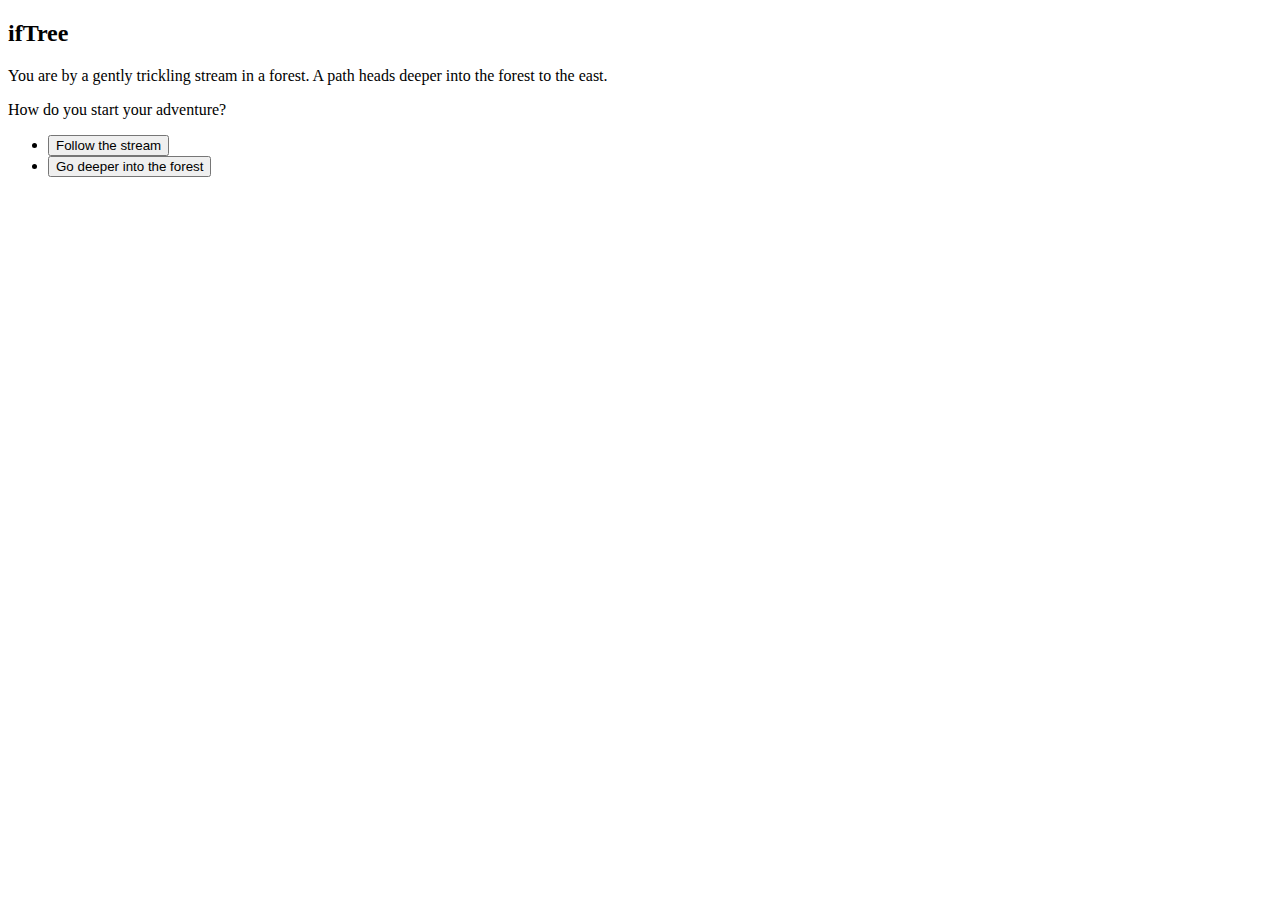
<file: example/index.html>
<!DOCTYPE HTML>

<html>

<head>
	<meta http-equiv="Content-Type" content="text/html; charset=UTF-8" />
	<script src="js/ifTree.js"></script>
	<script src="js/data.js"></script>
	<title>ifTree</title>
</head>

<body>
	<h2>ifTree</h2>
	<div id="tree"></div>
	<script>
	var tree = ifTree.init("tree", {
	    nodes: data.nodes,
	    start: "stream",
	    flags: data.flags
	});
	</script>

</body>

</html>
</file>
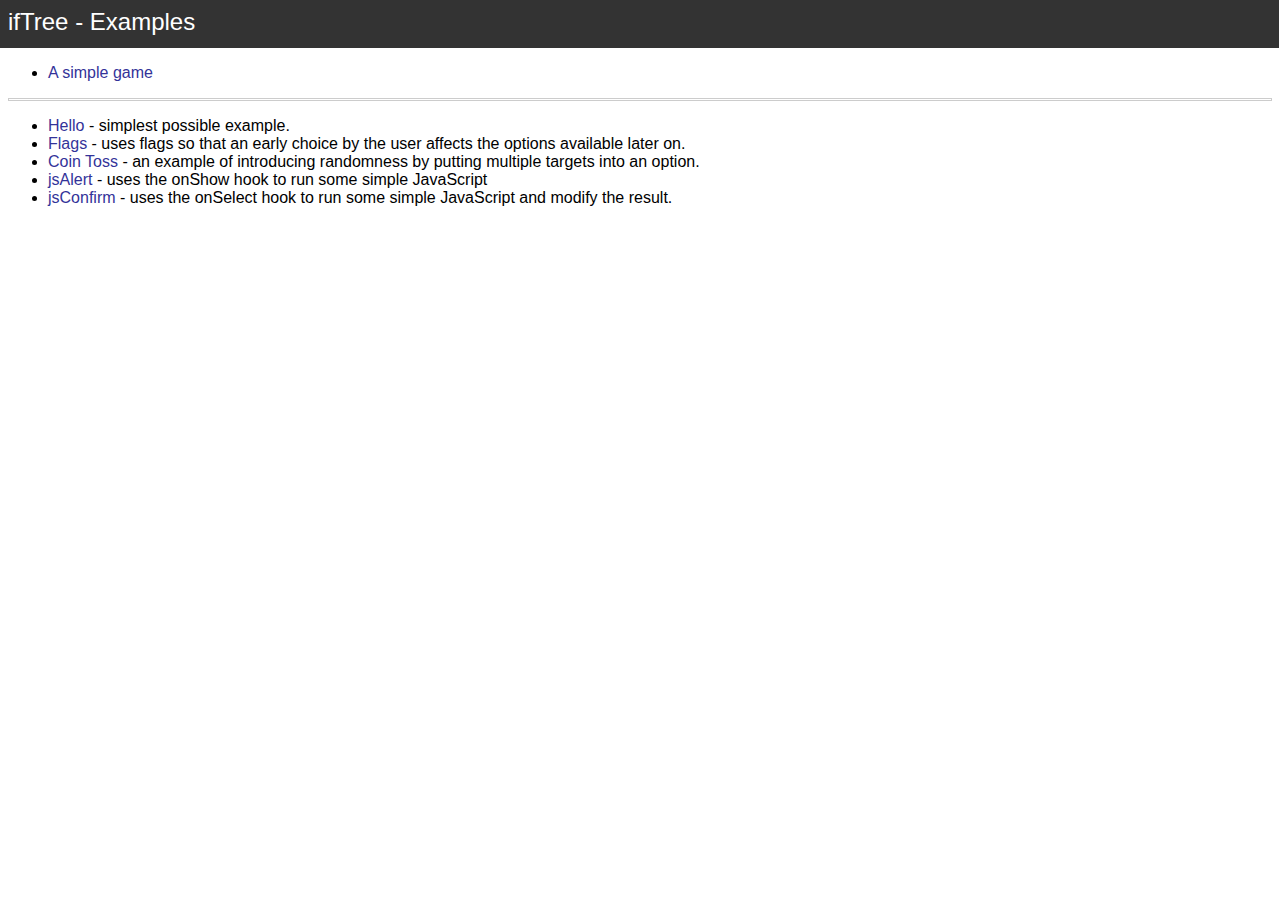
<file: examples/index.html>
<!DOCTYPE HTML>

<html>

<head>
	<meta http-equiv="Content-Type" content="text/html; charset=UTF-8" />
	<link href="css/styles.css" rel="stylesheet">
	<title>ifTree - Examples</title>
</head>

<body>
	<h2>ifTree - Examples</h2>
	<ul>	
		<li><a href="simpleGame.html">A simple game</a></li>
	</ul>
	<hr/>
	<ul>
		<li><a href="hello.html">Hello</a> - simplest possible example.</li>
		<li><a href="flags.html">Flags</a> - uses flags so that an early choice by the user affects the options available later on.</li>
		<li><a href="cointoss.html">Coin Toss</a> - an example of introducing randomness by putting multiple targets into an option.</li>
		<li><a href="jsAlert.html">jsAlert</a> - uses the onShow hook to run some simple JavaScript</li>
		<li><a href="jsConfirm.html">jsConfirm</a> - uses the onSelect hook to run some simple JavaScript and modify the result.</li>
	</ul>

</body>

</html>
</file>
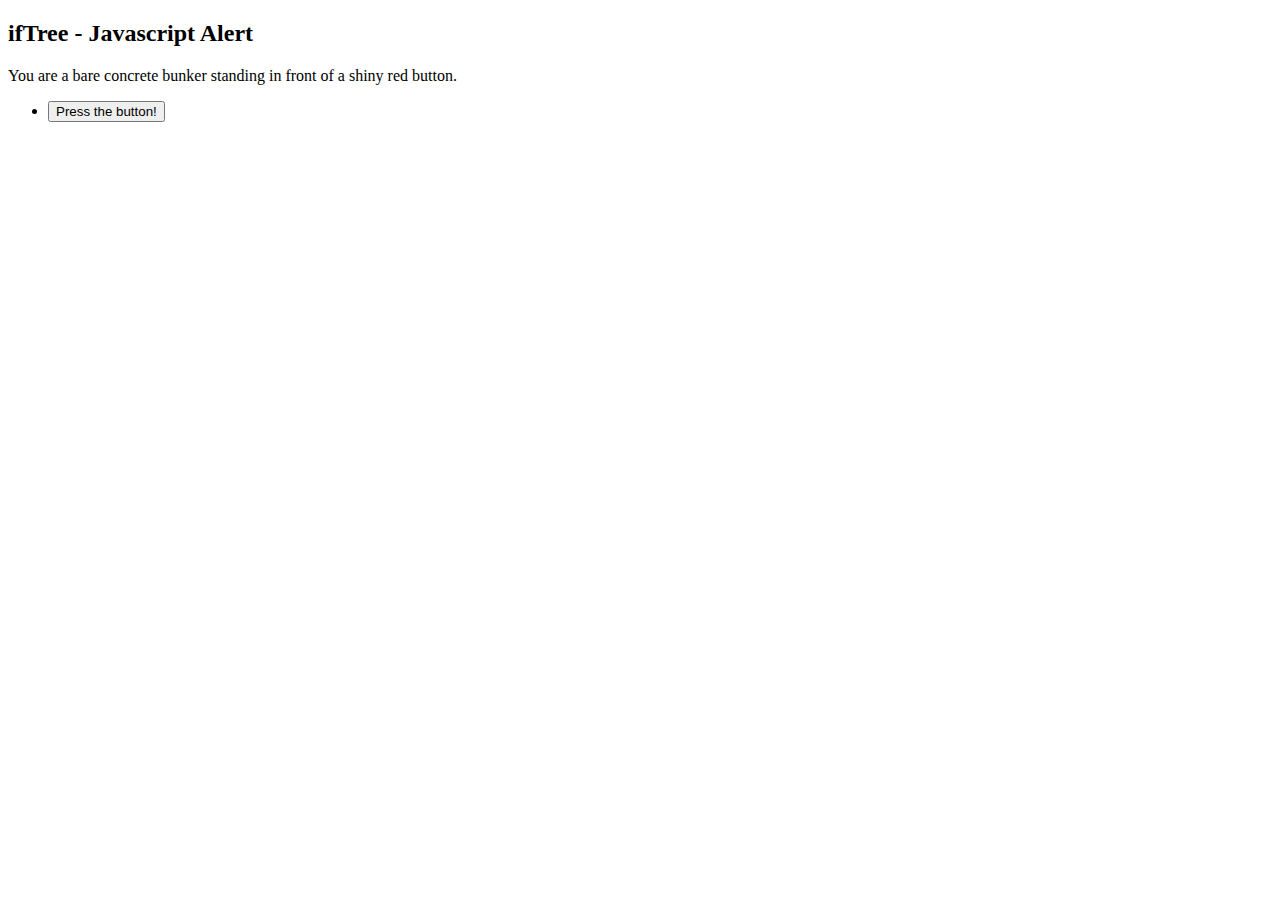
<file: example/jsAlert.html>
<!DOCTYPE HTML>

<html>

<head>
	<meta http-equiv="Content-Type" content="text/html; charset=UTF-8" />
	<script src="js/ifTree.js"></script>
	<script src="js/data.js"></script>
	<title>ifTree - Javascript Alert</title>
</head>

<body>
	<h2>ifTree - Javascript Alert</h2>
	<div id="tree"></div>
	<script>
	var tree = ifTree.init("tree", {
	    nodes: {
	    	start: {
	    		text: "<p>You are a bare concrete bunker standing in front of a shiny red button.</p>",
	    		options: [{
	    			label: "Press the button!",
	    			target: "boom",
	    			}]
	    	},
	    	boom:  { 
	    		text:"<p>BOOOOOOM!!!</p> <p>Everything explodes, probably shouldn't have pressed that button.</p>",
	    		onShow: function() { 
	    				alert("SELF DESTRUCT ACTIVATED."); 
	    			} 
	    	}
	    }
	});
	</script>

</body>

</html>
</file>
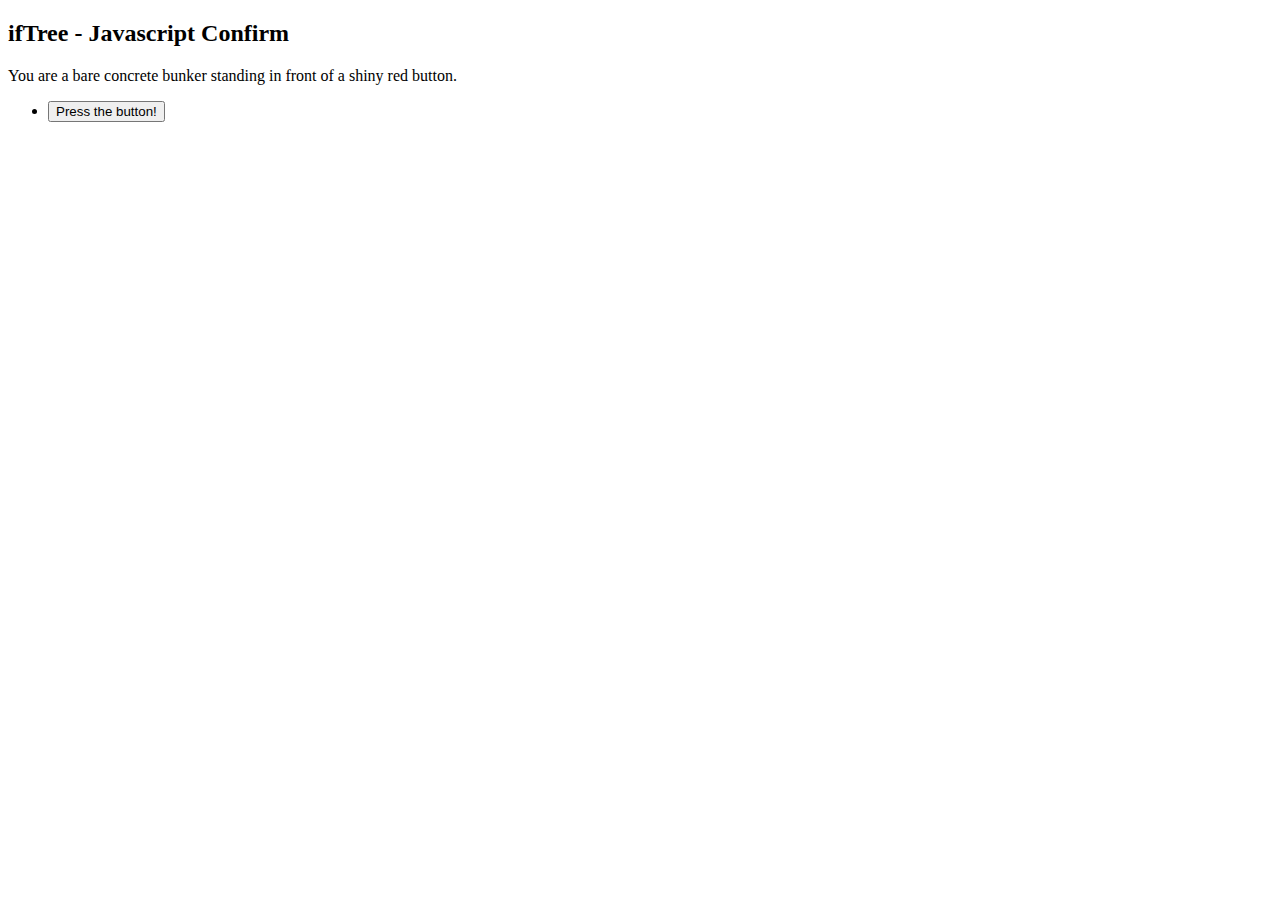
<file: example/jsConfirm.html>
<!DOCTYPE HTML>

<html>

<head>
	<meta http-equiv="Content-Type" content="text/html; charset=UTF-8" />
	<script src="js/ifTree.js"></script>
	<script src="js/data.js"></script>
	<title>ifTree - Javascript Confirm</title>
</head>

<body>
	<h2>ifTree - Javascript Confirm</h2>
	<div id="tree"></div>
	<script>
	var tree = ifTree.init("tree", {
	    nodes: {
	    	start: {
	    		text: "<p>You are a bare concrete bunker standing in front of a shiny red button.</p>",
	    		options: [{
	    			label: "Press the button!",
	    			target: "boom",
	    			}]
	    	},
	    	boom:  { 
	    		text:"<p>BOOOOOOM!!!</p> <p>Everything explodes, probably shouldn't have pressed that button.</p>",
	    		onShow: function() { 
	    				if (!window.confirm("Are you sure?")) { 
  							return "phew";
						} 
	    			} 
	    	},
	    	phew: {
	    		text: "<p>Yeah, probably best not to play with it.</p>"
	    	}
	    }
	});
	</script>

</body>

</html>
</file>
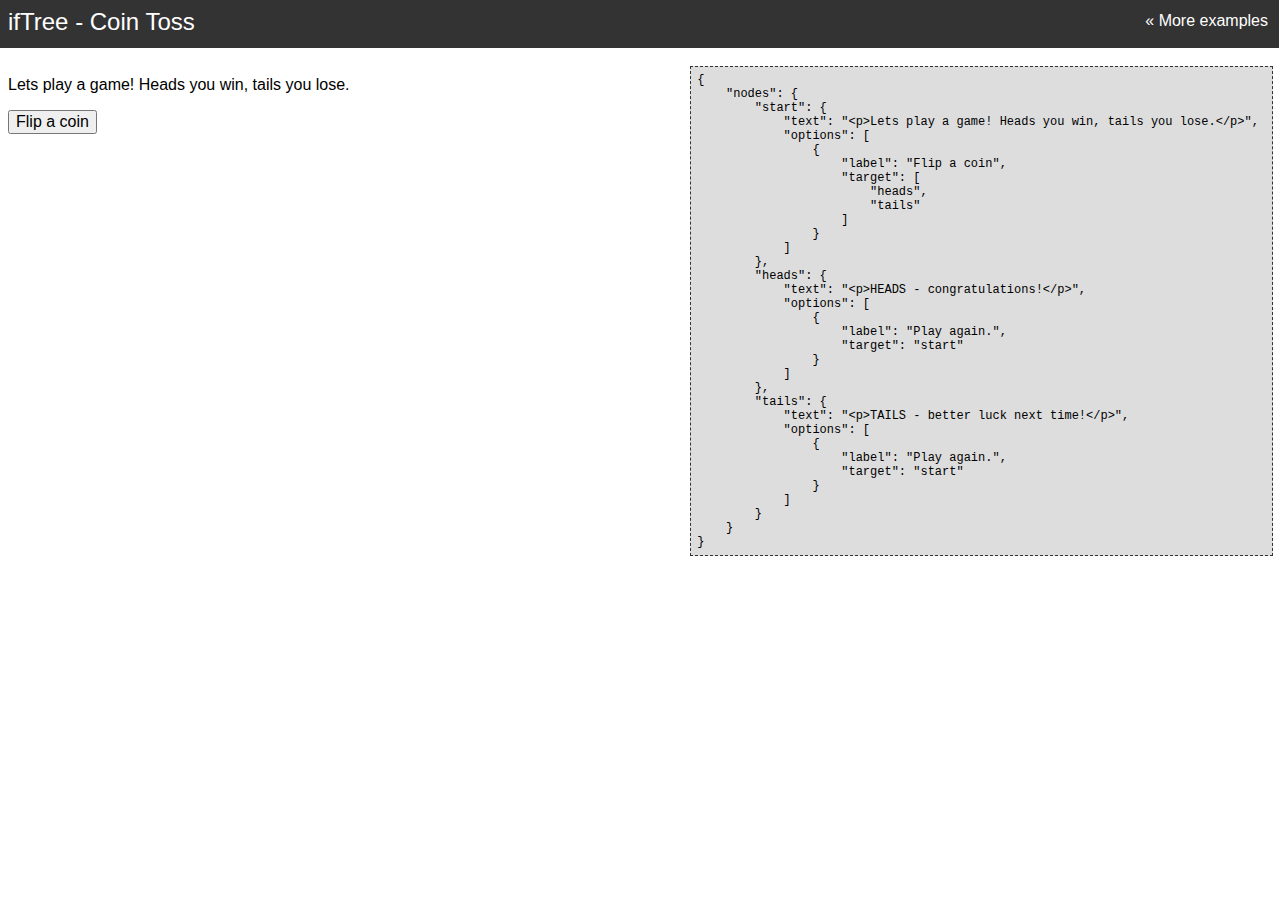
<file: examples/cointoss.html>
<!DOCTYPE HTML>

<html>

<head>
    <meta http-equiv="Content-Type" content="text/html; charset=UTF-8" />
    <link href="css/styles.css" rel="stylesheet">
    <script src="js/ifTree.js"></script>
    <script src="js/utils.js"></script>
    <title>ifTree - Coin Toss</title>
</head>

<body>
    <h2>ifTree - Coin Toss</h2>
    <div id="tree"></div>

    <pre id="source"></pre>
    <script>
    var tree = ifTree.init("tree", {
        nodes: {
            start: {
                text: "<p>Lets play a game! Heads you win, tails you lose.</p>",
                options: [{
                        label: "Flip a coin",
                        target: ["heads", "tails"]
                    }]
            },
            heads:  { 
                text:"<p>HEADS - congratulations!</p>",
                options: [{
                        label: "Play again.",
                        target: "start"
                    }]
            },
            tails: {
                text: "<p>TAILS - better luck next time!</p>",
                options: [{
                        label: "Play again.",
                        target: "start"
                    }]
            }
        }
    });

    //show the source
    showSource(tree, "source");
    </script>

    <p class="moreExamples"><a href="index.html">&laquo; More examples</a></p>
</body>

</html>
</file>
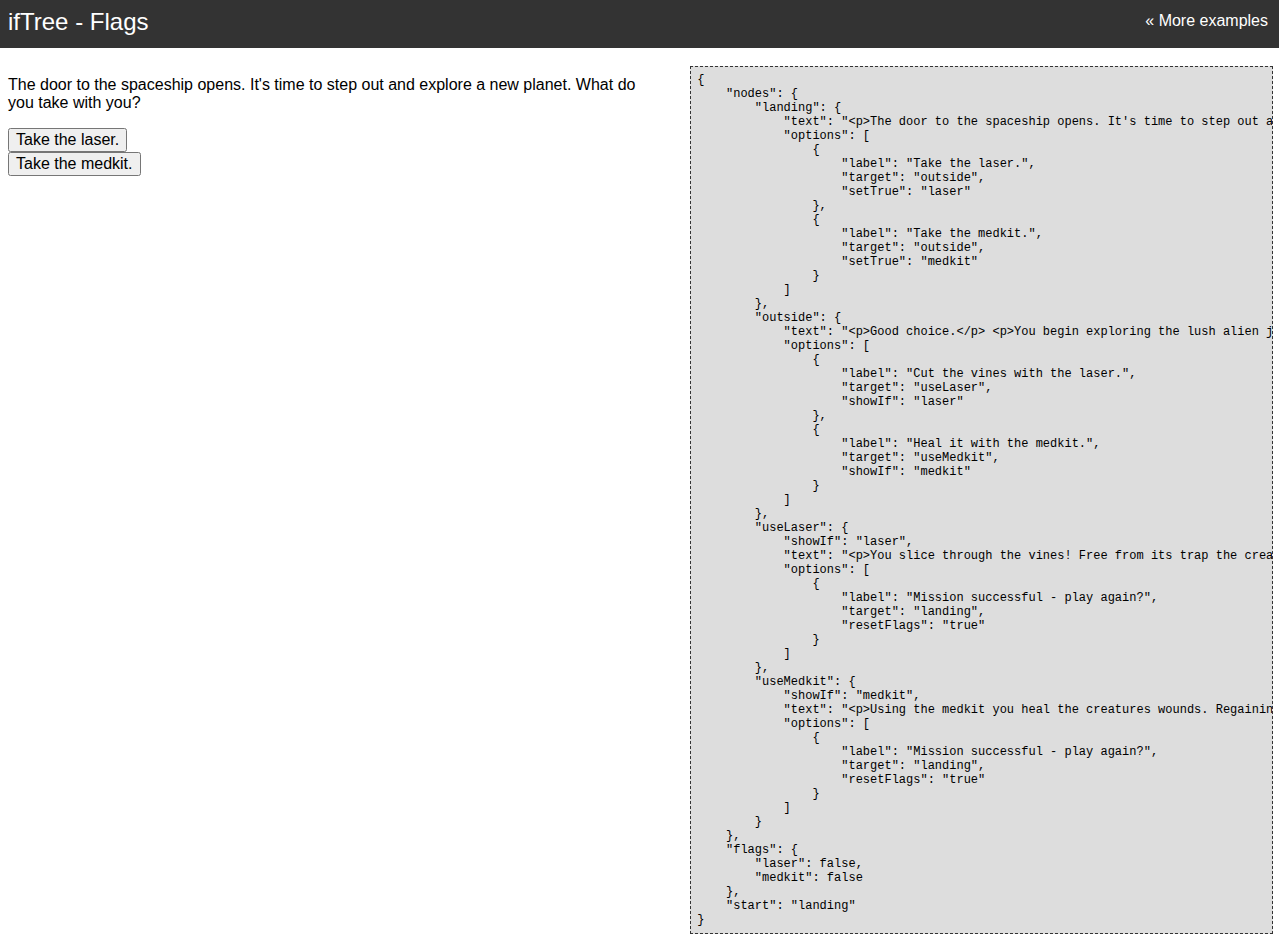
<file: examples/flags.html>
<!DOCTYPE HTML>

<html>

<head>
    <meta http-equiv="Content-Type" content="text/html; charset=UTF-8" />
    <link href="css/styles.css" rel="stylesheet">
    <script src="js/ifTree.js"></script>
    <script src="js/utils.js"></script>
    <title>ifTree - Flags</title>
</head>

<body>
    <h2>ifTree - Flags</h2>
    <div id="tree"></div>
    <pre id="source"></pre>
    <script>
    var tree = ifTree.init("tree", {
        nodes: {
            landing: {
                text: "<p>The door to the spaceship opens. It's time to step out and explore a new planet. What do you take with you?</p>",
                options: [{
                        label: "Take the laser.",
                        target: "outside",
                        setTrue: "laser"
                    },
                    {
                        label: "Take the medkit.",
                        target: "outside",
                        setTrue: "medkit"
                    }]
            },
            outside:  { 
                text:"<p>Good choice.</p> <p>You begin exploring the lush alien jungle, and soon find a clearing in which an odd monkey like creature entangled in vines. Purple ooze glistens on its side - it's wounded!",
                options: [{
                        label: "Cut the vines with the laser.",
                        target: "useLaser",
                        showIf: "laser"
                    },
                    {
                        label: "Heal it with the medkit.",
                        target: "useMedkit",
                        showIf: "medkit"
                    }]
            },
            useLaser: {
                showIf: "laser",
                text: "<p>You slice through the vines! Free from its trap the creature hops over to  bush and plucks a leaf, which it uses to bandage its would.</p> Tool use! You may well have discovered intelligent life!</p>",
                options: [{
                        label: "Mission successful - play again?",
                        target: "landing",
                        resetFlags: "true"
                    }]
            },
            useMedkit: {
                showIf: "medkit",
                text: "<p>Using the medkit you heal the creatures wounds. Regaining its strength it manages to free  itself from the vines that trap it, then nuzzles against you affectionatly... your first friend on a new planet!</p>",
                options: [{
                        label: "Mission successful - play again?",
                        target: "landing",
                        resetFlags: "true"
                    }]
            }
        },
        flags: {
            laser: false,
            medkit: false
        },
        start: "landing"
    });

    //show the source
    showSource(tree, "source");
    </script>

    <p class="moreExamples"><a href="index.html">&laquo; More examples</a></p>
</body>

</html>
</file>
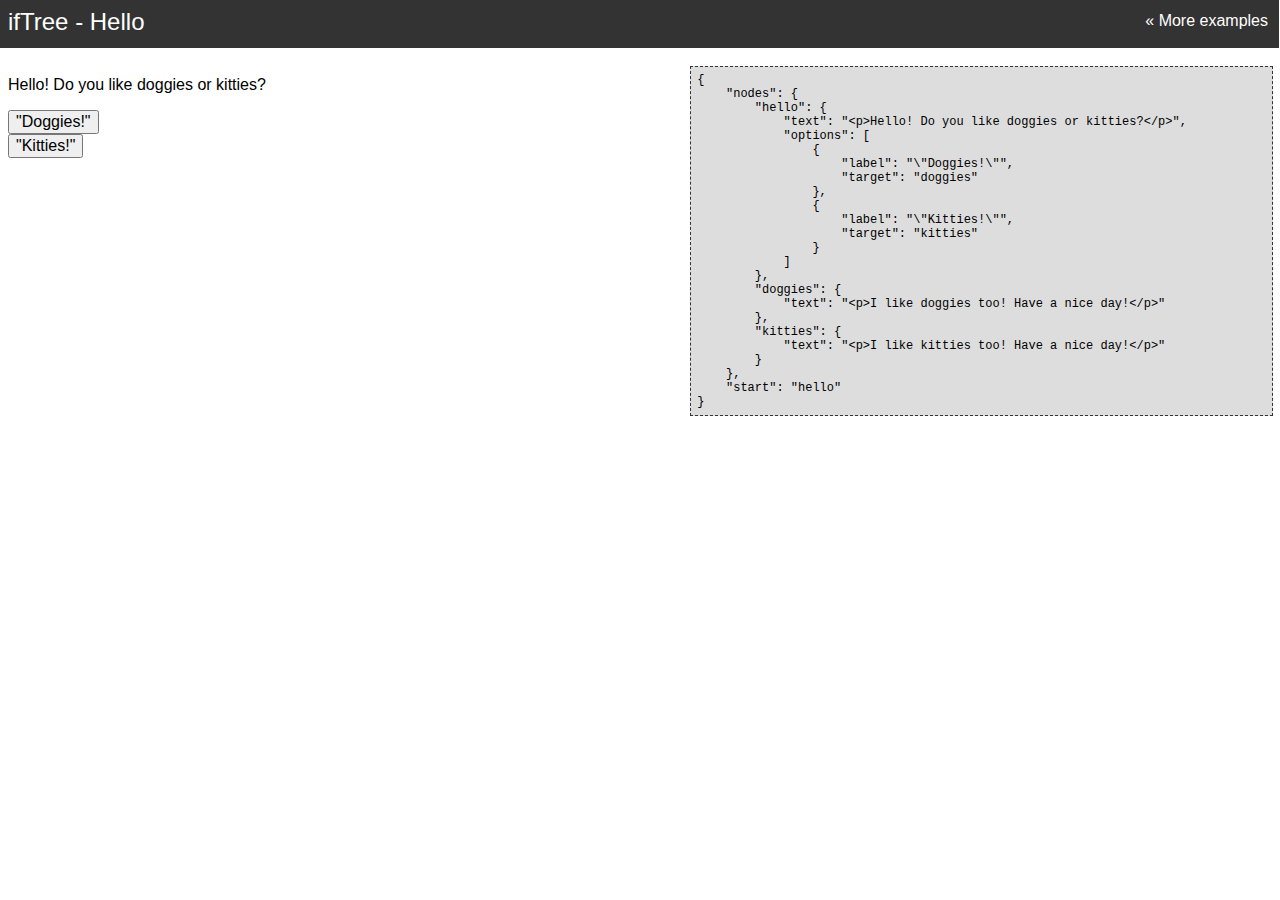
<file: examples/hello.html>
<!DOCTYPE HTML>

<html>

<head>
    <meta http-equiv="Content-Type" content="text/html; charset=UTF-8" />
    <link href="css/styles.css" rel="stylesheet">
    <script src="js/ifTree.js"></script>
    <script src="js/utils.js"></script>
    <title>ifTree - Hello</title>
</head>

<body>
    <h2>ifTree - Hello</h2>
    <div id="tree"></div>
    <pre id="source"></pre>
    <script>
    var tree = ifTree.init("tree", {
        nodes: {
            hello: {
                text: "<p>Hello! Do you like doggies or kitties?</p>",
                options: [{
                        label: "\"Doggies!\"",
                        target: "doggies",
                    },
                    {
                        label: "\"Kitties!\"",
                        target: "kitties",
                    }]
            },
            doggies:  { 
                text:"<p>I like doggies too! Have a nice day!</p>",
            },
            kitties: {
                text: "<p>I like kitties too! Have a nice day!</p>"
            }
        },
        start: "hello"
    });

    //show the source
    showSource(tree, "source");
    </script>

    <p class="moreExamples"><a href="index.html">&laquo; More examples</a></p>
</body>

</html>
</file>
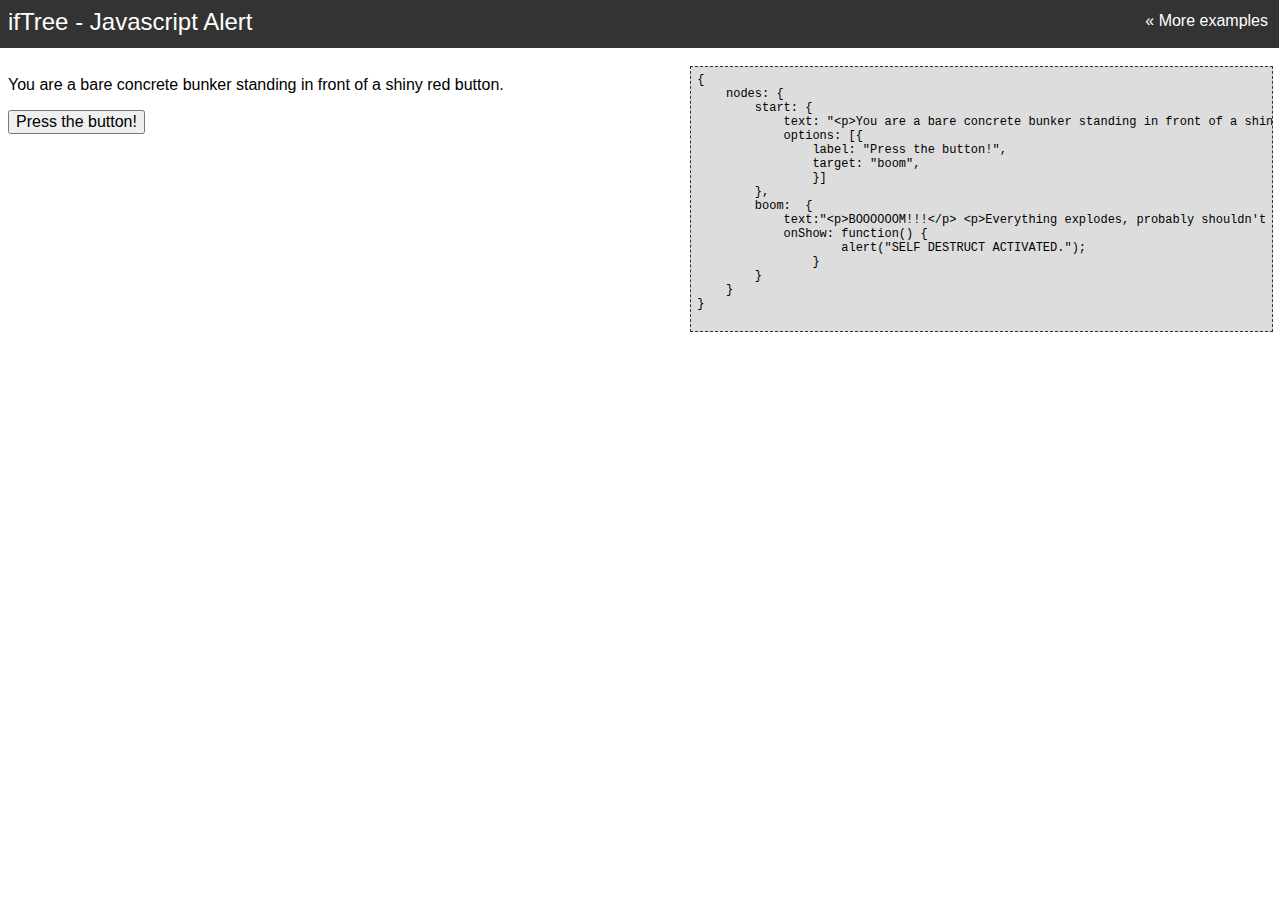
<file: examples/jsAlert.html>
<!DOCTYPE HTML>

<html>

<head>
    <meta http-equiv="Content-Type" content="text/html; charset=UTF-8" />
    <link href="css/styles.css" rel="stylesheet">
    <script src="js/ifTree.js"></script>
    <title>ifTree - Javascript Alert</title>
</head>

<body>
    <h2>ifTree - Javascript Alert</h2>
    <div id="tree"></div>
    <!--prepopulating this as JSON.stringify does not handle functions.-->
    <pre id="source">
{
    nodes: {
        start: {
            text: "&lt;p&gt;You are a bare concrete bunker standing in front of a shiny red button.&lt;/p&gt;",
            options: [{
                label: "Press the button!",
                target: "boom",
                }]
        },
        boom:  { 
            text:"&lt;p&gt;BOOOOOOM!!!&lt;/p&gt; &lt;p&gt;Everything explodes, probably shouldn't have pressed that button.&lt;/p&gt;",
            onShow: function() { 
                    alert("SELF DESTRUCT ACTIVATED."); 
                } 
        }
    }
}
    </pre>
    <script>
    var tree = ifTree.init("tree", {
        nodes: {
            start: {
                text: "<p>You are a bare concrete bunker standing in front of a shiny red button.</p>",
                options: [{
                    label: "Press the button!",
                    target: "boom",
                    }]
            },
            boom:  { 
                text:"<p>BOOOOOOM!!!</p> <p>Everything explodes, probably shouldn't have pressed that button.</p>",
                onShow: function() { 
                        alert("SELF DESTRUCT ACTIVATED."); 
                    } 
            }
        }
    });
    </script>

    <p class="moreExamples"><a href="index.html">&laquo; More examples</a></p>

</body>

</html>
</file>
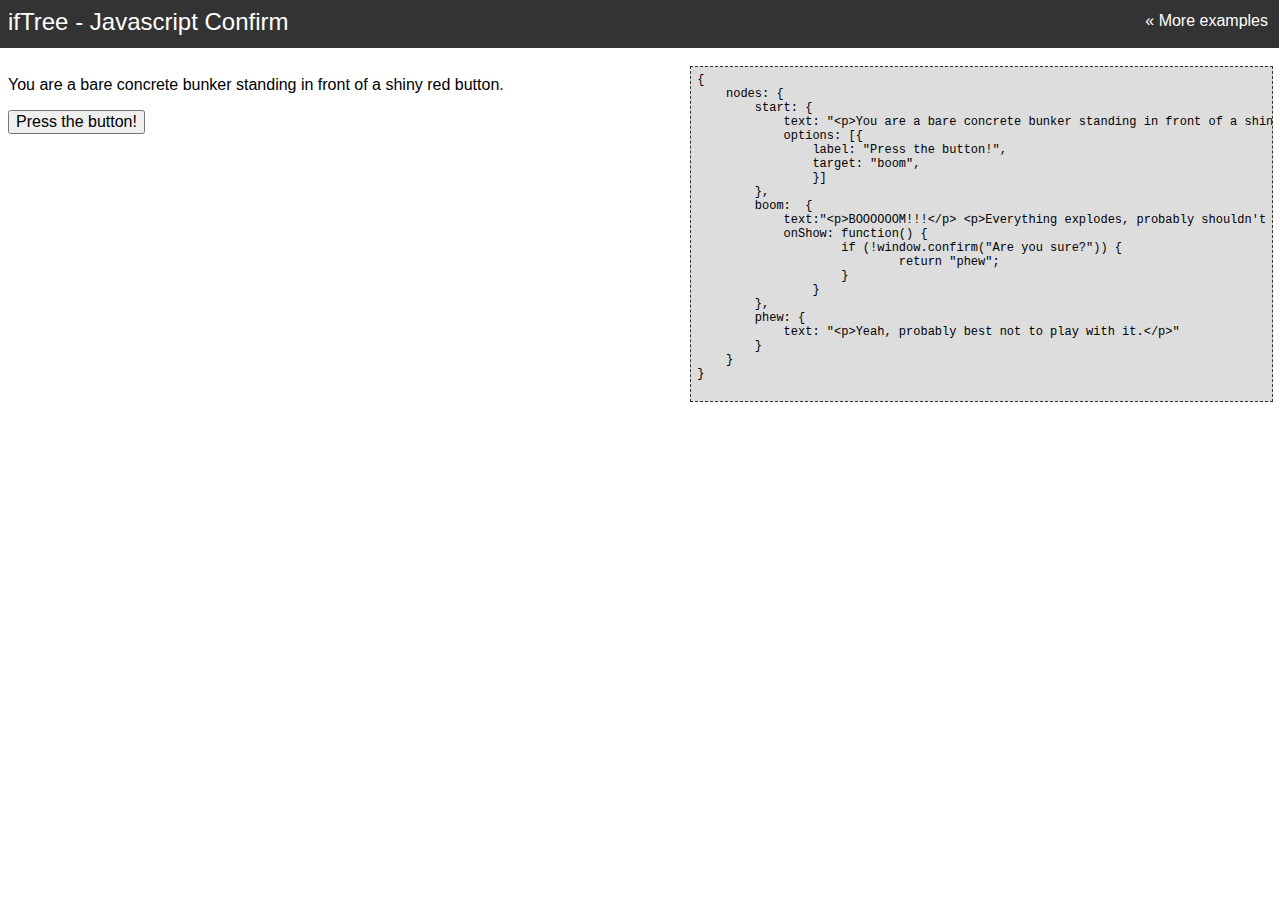
<file: examples/jsConfirm.html>
<!DOCTYPE HTML>

<html>

<head>
    <meta http-equiv="Content-Type" content="text/html; charset=UTF-8" />
    <link href="css/styles.css" rel="stylesheet">
    <script src="js/ifTree.js"></script>
    <title>ifTree - Javascript Confirm</title>
</head>

<body>
    <h2>ifTree - Javascript Confirm</h2>
    <div id="tree"></div>
    <!--prepopulating this as JSON.stringify does not handle functions.-->
    <pre id="source">
{
    nodes: {
        start: {
            text: "&lt;p&gt;You are a bare concrete bunker standing in front of a shiny red button.&lt;/p&gt;",
            options: [{
                label: "Press the button!",
                target: "boom",
                }]
        },
        boom:  { 
            text:"&lt;p&gt;BOOOOOOM!!!&lt;/p&gt; &lt;p&gt;Everything explodes, probably shouldn't have pressed that button.&lt;/p&gt;",
            onShow: function() { 
                    if (!window.confirm("Are you sure?")) { 
                            return "phew";
                    } 
                } 
        },
        phew: {
            text: "&lt;p&gt;Yeah, probably best not to play with it.&lt;/p&gt;"
        }
    }
}
    </pre>
    <script>
    var tree = ifTree.init("tree", {
        nodes: {
            start: {
                text: "<p>You are a bare concrete bunker standing in front of a shiny red button.</p>",
                options: [{
                    label: "Press the button!",
                    target: "boom",
                    }]
            },
            boom:  { 
                text:"<p>BOOOOOOM!!!</p> <p>Everything explodes, probably shouldn't have pressed that button.</p>",
                onShow: function() { 
                        if (!window.confirm("Are you sure?")) { 
                            return "phew";
                        } 
                    } 
            },
            phew: {
                text: "<p>Yeah, probably best not to play with it.</p>"
            }
        }
    });
    </script>

    <p class="moreExamples"><a href="index.html">&laquo; More examples</a></p>
</body>

</html>
</file>
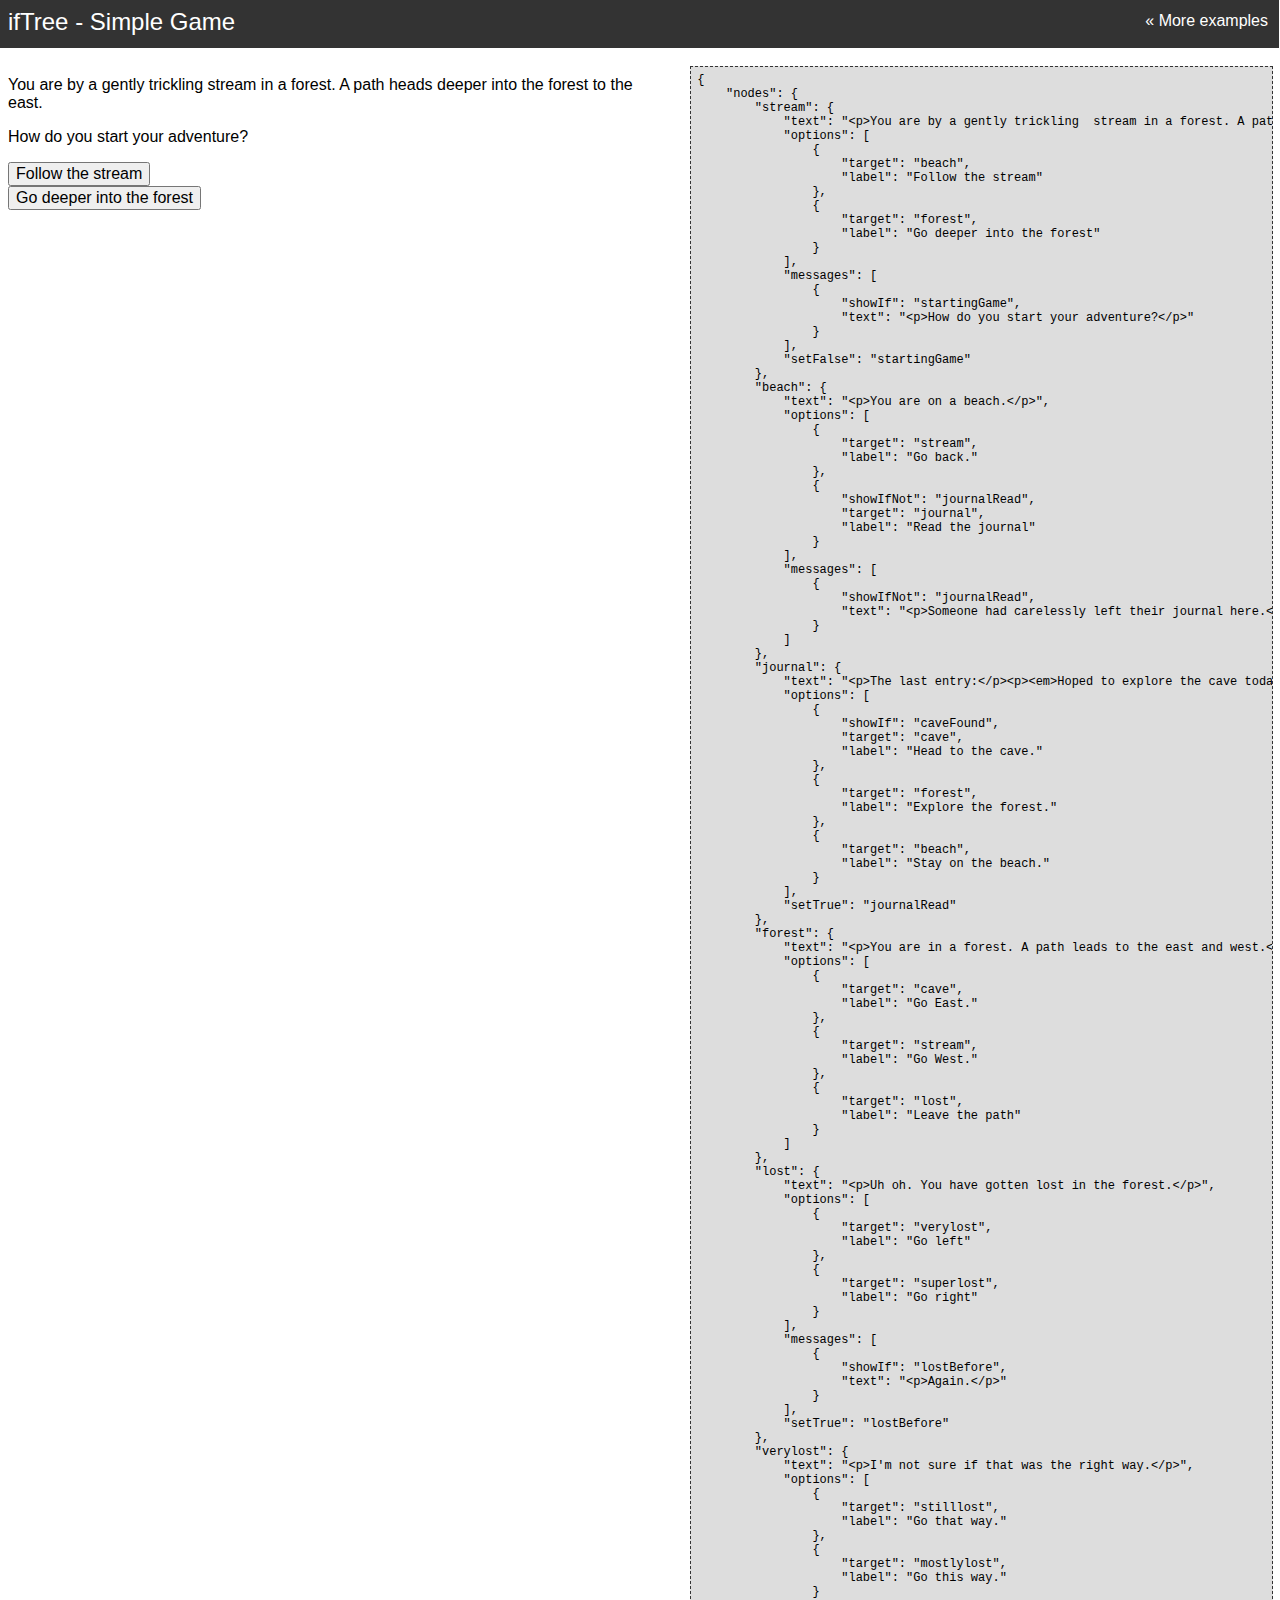
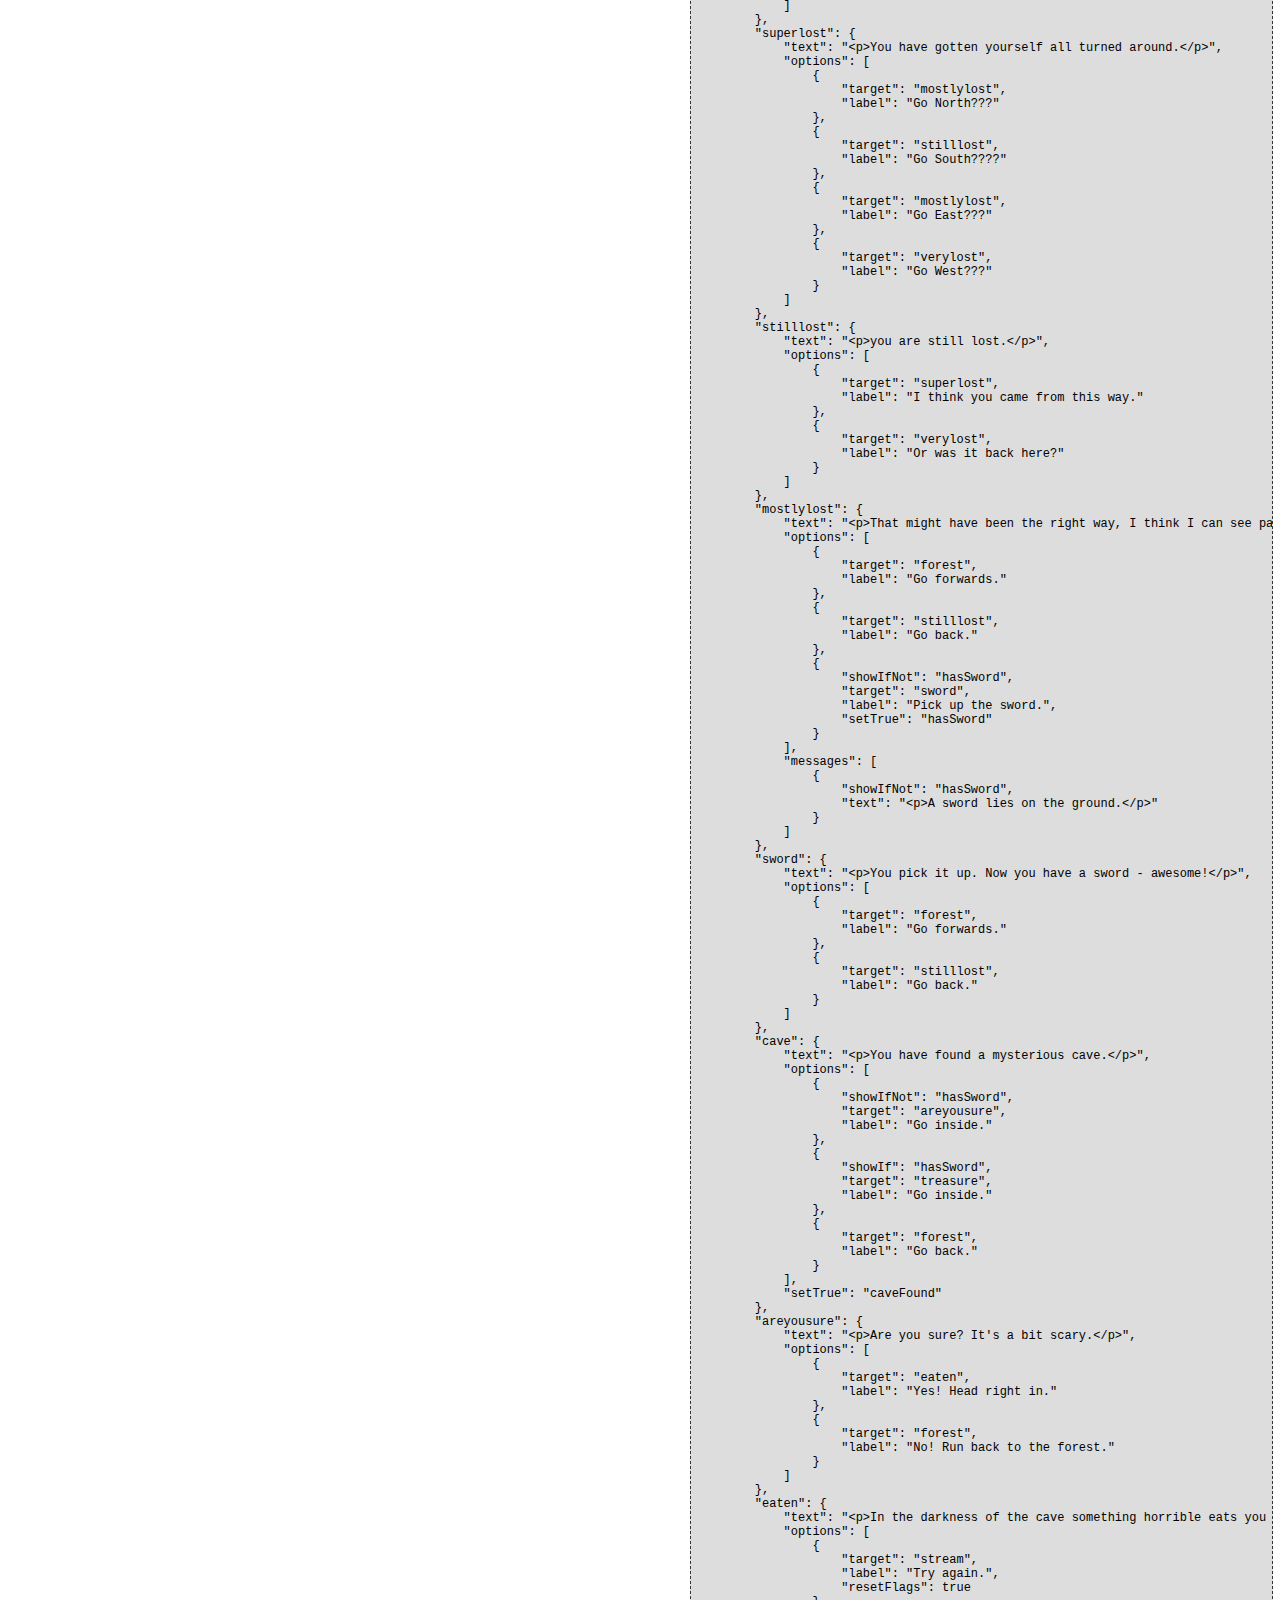
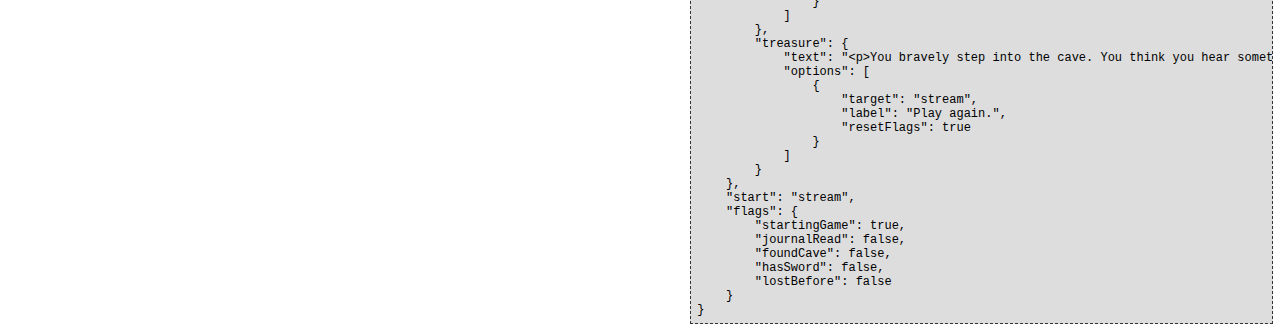
<file: examples/simpleGame.html>
<!DOCTYPE HTML>

<html>

<head>
    <meta http-equiv="Content-Type" content="text/html; charset=UTF-8" />
    <link href="css/styles.css" rel="stylesheet">
    <script src="js/ifTree.js"></script>
    <script src="js/gameData.js"></script>
    <script src="js/utils.js"></script>

    <title>ifTree - Simple Game</title>
</head>

<body>
    <h2>ifTree - Simple Game</h2>
    <div id="tree"></div>
    <pre id="source"></pre>
    <script>
        var tree = ifTree.init("tree", {
            nodes: data.nodes,
            start: "stream",
            flags: data.flags
        });

        //show the source
        showSource(tree, "source");
    </script>
    
    <p class="moreExamples"><a href="index.html">&laquo; More examples</a></p>
    
</body>

</html>
</file>
<file: examples/css/styles.css>
body {
	font-size: 1em;
	font-family: arial, helvetica, sans-serif;
	color: black;
	margin: 0.5em;
} 

a {
	color: #333399;
	text-decoration: none;
}

a:hover {
	text-decoration: underline;
}

h2 {
    font-family: arial, helvetica, sans-serif;
    font-size: 1.5em;
    background-color: #333333;
    color: white;
    padding: 0.5em;
    margin: -0.5em -0.30em 0.5em -0.5em;
    font-weight: normal;
} 

button {
	font-size: 1em;
}

hr {
	height: 1px;
	border: 1px solid #cccccc;
}

#tree {
	float: left;
	width: 50%;
}

#tree ul {
	list-style: none;
	margin: 0;
	padding: 0;
}

#source {
	padding: 0.5em;
	font-size: 0.75em;
	font-family: courier, monospace;
	border: 1px dashed #333333;
	background-color: #dddddd;
	margin: 0.5em -1px;
	overflow: auto;
	width: 45%;
	float: right;
}

.moreExamples {
	position: absolute;
	top: 0.75em;
	right: 0.75em;
	margin: 0;
	padding: 0;
}

.moreExamples a {
	color: white;
}

@media only screen and (max-device-width: 480px) {
	body {
		font-size: 2em;
	}

	button {
		width: 100%;
		font-size: 1.5em;
	}

	#tree {
		float: none;
		width: auto;
	}

	#source {
		float: none;
		width: auto;
	}

	.moreExamples {
		margin: 1em 0px;
		position: relative;
		top: 0;
		right: 0;
	}

	.moreExamples a {
		color: #333399; 
	}
}
</file>
